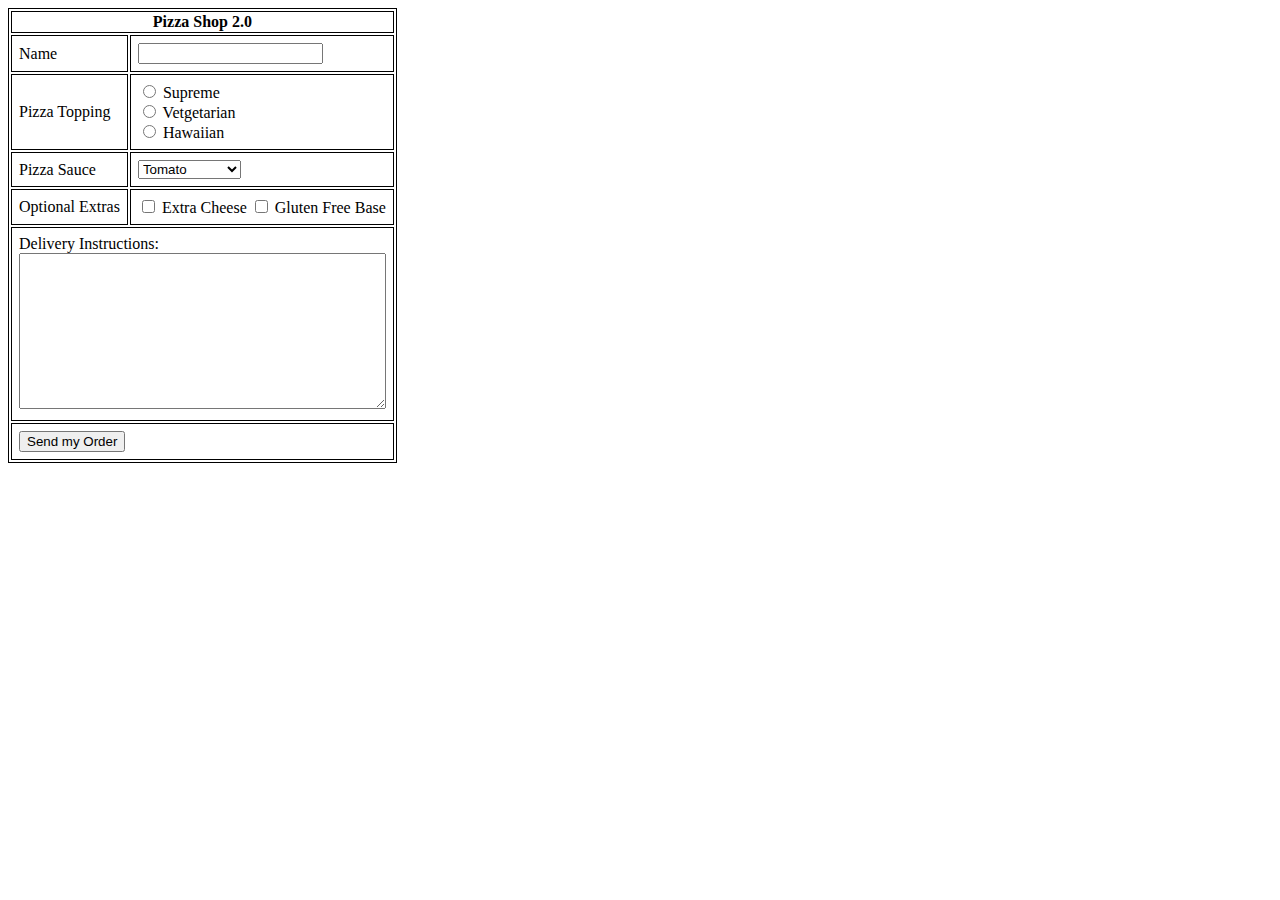
<file: HTML/pizzaForm.html>
<!DOCTYPE html>
<html lang="en">
<head>
    <meta charset="UTF-8">
    <meta http-equiv="X-UA-Compatible" content="IE=edge">
    <meta name="viewport" content="width=device-width, initial-scale=1.0">
    <title>Pizza Form</title>
    <style>
        * {
            box-sizing: border-box;
        }

        table, th, td {
            border: 1px solid black;
        }

        td {
            padding: 7px;
        }

        textarea {
            width: 100%;
        }
    </style>
</head>

<body>
    <form action="">
        <!-- pizza table form -->
        <table>
            <tr>
                <th colspan="2">Pizza Shop 2.0</th>
            </tr>
            <tr>
                <td><label for="username">Name</label></td>
                <td><input type="text" name="username" id="username"></td>
            </tr>
            <tr>
                <td>Pizza Topping</td>
                <td>
                    <input type="radio" name="topping" id="supreme" value="supreme">
                    <label for="supreme">Supreme</label><br>
                    <input type="radio" name="topping" id="vetgetarian" value="vetgetarian">
                    <label for="vetgetarian">Vetgetarian</label><br>
                    <input type="radio" name="topping" id="hawaiian" value="hawaiian">
                    <label for="hawaiian">Hawaiian</label>
                </td>
            </tr>
            <tr>
                <td>Pizza Sauce</td>
                <td>
                    <select name="sauce">
                        <option value="tomato">Tomato</option>
                        <option value="barbeque">Barbeque</option>
                        <option value="mayonnaise">Mayonnaise</option>
                        <option value="secret">Secret Sauce</option>
                      </select>
                </td>
            </tr>
            <tr>
                <td>Optional Extras</td>
                <td>
                    <input type="checkbox" name="cheese" id="cheese" value="cheese">
                    <label for="cheese">Extra Cheese</label>
                    <input type="checkbox" name="gluten" id="gluten" value="gluten">
                    <label for="gluten">Gluten Free Base</label>
                </td>
            </tr>
            <tr>
                <td colspan="2">
                    <label for="deli">Delivery Instructions:</label><br>
                    <textarea name="deli" id="deli" cols="30" rows="10"></textarea>
                </td>
            </tr>
            <tr>
                <td colspan="2"><input type="submit" value="Send my Order"></td>
            </tr>
        </table>
    </form>
</body>
</html>
</file>
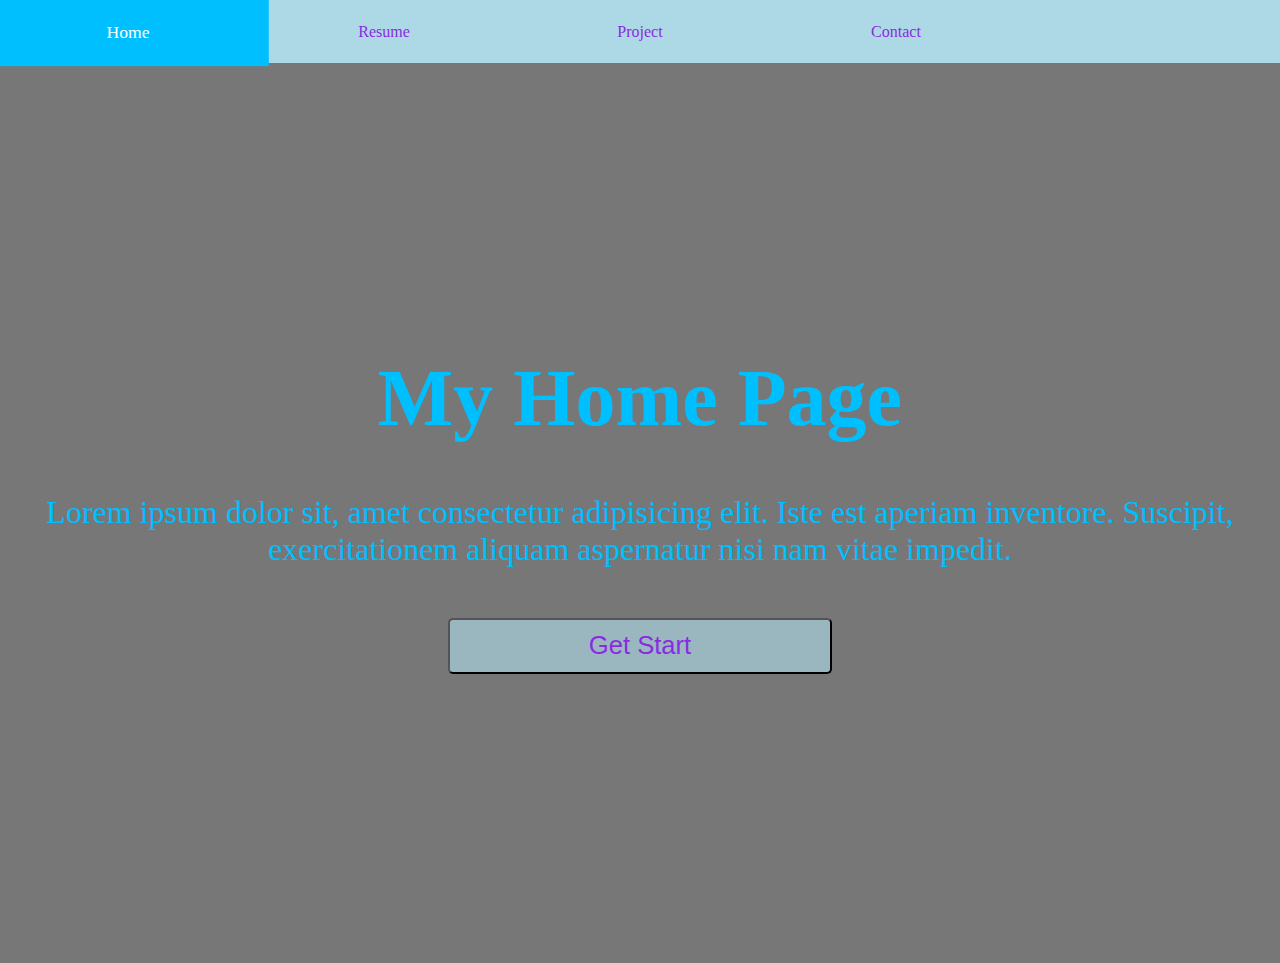
<file: wk1/HW-16Jun/MyHomePage_HW16Jun.html>
<!DOCTYPE html>
<html lang="en">
<head>
    <meta charset="UTF-8">
    <meta http-equiv="X-UA-Compatible" content="IE=edge">
    <meta name="viewport" content="width=device-width, initial-scale=1.0">
    <title>My Home Page</title>
    <link rel="stylesheet" href="./style_HW16Jun.css">
    <link rel="stylesheet" href="https://pro.fontawesome.com/releases/v5.10.0/css/all.css" integrity="sha384-AYmEC3Yw5cVb3ZcuHtOA93w35dYTsvhLPVnYs9eStHfGJvOvKxVfELGroGkvsg+p" crossorigin="anonymous"/>
</head>
<body>
    <div class="navbar">
        <ul>
            <li><a href="">Home</a></li>
            <li><a href="">Resume</a></li>
            <li><a href="">Project</a></li>
            <li><a href="">Contact</a></li>
            <li><a href=""><i class="fas fa-envelope"></i></a></li>
            <li><a href=""><i class="fab fa-github"></i></a></li>
        </ul>
    </div>
    <div class="background" id="home">
        <div class="content">
            <h1>My Home Page</h1>
            <p>Lorem ipsum dolor sit, amet consectetur adipisicing elit. Iste est aperiam inventore. Suscipit, exercitationem aliquam aspernatur nisi nam vitae impedit.</p>
            <button class="button">Get Start</button>
        </div>
    </div>
</body>
</html>
</file>
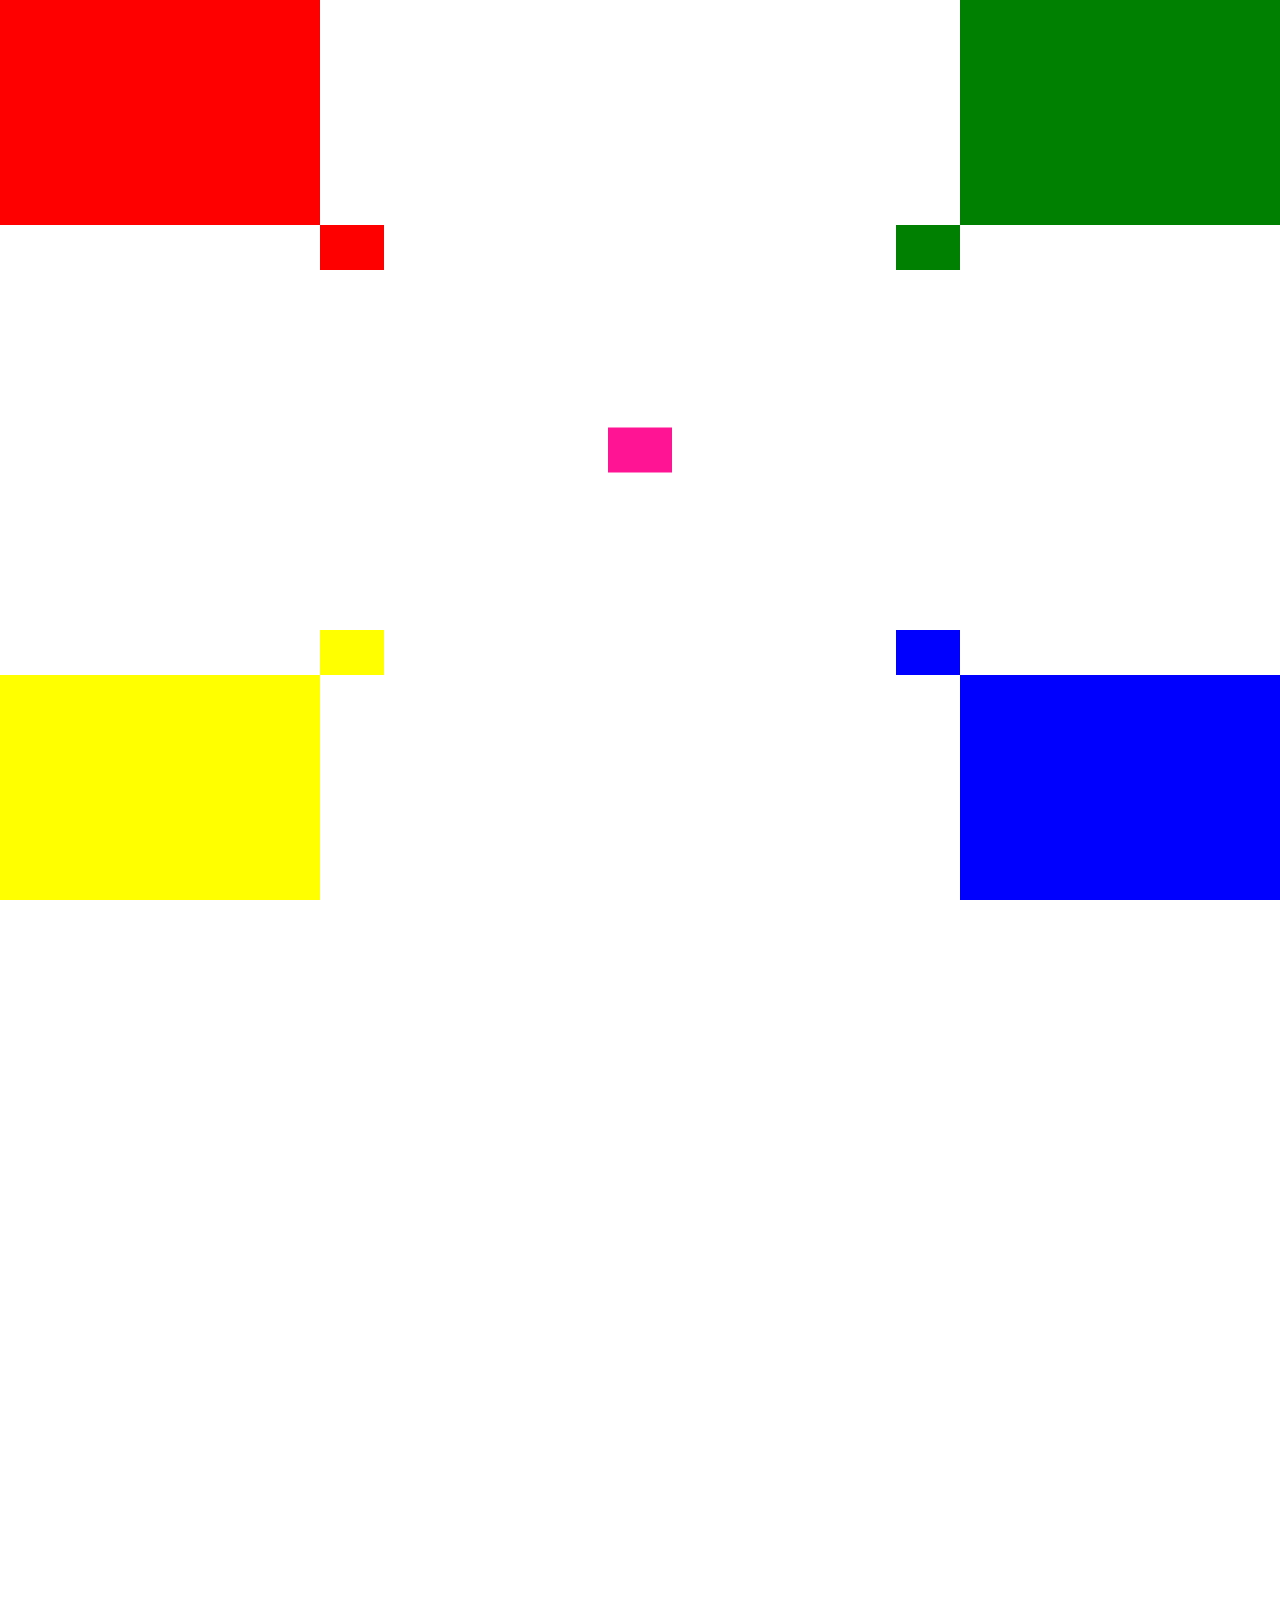
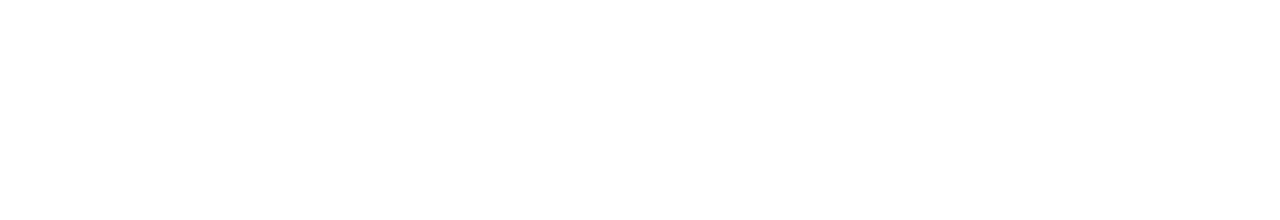
<file: wk1/HW-17Jun/2.position_hw.html>
<!DOCTYPE html>
<html lang="en">
<head>
    <meta charset="UTF-8">
    <meta http-equiv="X-UA-Compatible" content="IE=edge">
    <meta name="viewport" content="width=device-width, initial-scale=1.0">
    <title>Positon HW 17 Jun</title>
</head>
<body>
    <style>
        body {padding: 0; margin: 10px; height: 200vh;}
        .big {width: 50%; height: 50%;}
        .small {width: 25%; height: 25%;}
        .inside {width: 10%; height: 10%;}
        .absolute {position: absolute;}
        .relative {position: relative;}
        .fixed {position: fixed;}
        .top {top: 0;}
        .left {left: 0;}
        .right {right: 0;}
        .bottom  {bottom: 0;}
        .center {left: 50%; top: 50%; transform: translate(-50%, -50%);}
        .red {background-color: red;}
        .green {background-color: green;}
        .blue {background-color: blue;}
        .yellow {background-color: yellow;}
        .pink {background-color: deeppink;}
        .white {background-color: white;}
        
        /* เด๋วลบ */
        .border {border: 2px solid black;}
    </style>
</body>
    <div class="small red absolute top left"></div>
    <div class="small green absolute top right"></div>
    <div class="small yellow absolute bottom left"></div>
    <div class="small blue absolute bottom right"></div>
    <div class="big white fixed center">
        <div class="inside red absolute top left"></div>
        <div class="inside green absolute top right"></div>
        <div class="inside yellow absolute bottom left"></div>
        <div class="inside blue absolute bottom right"></div>
        <div class="inside pink absolute center"></div>
    </div>
</html>
</file>
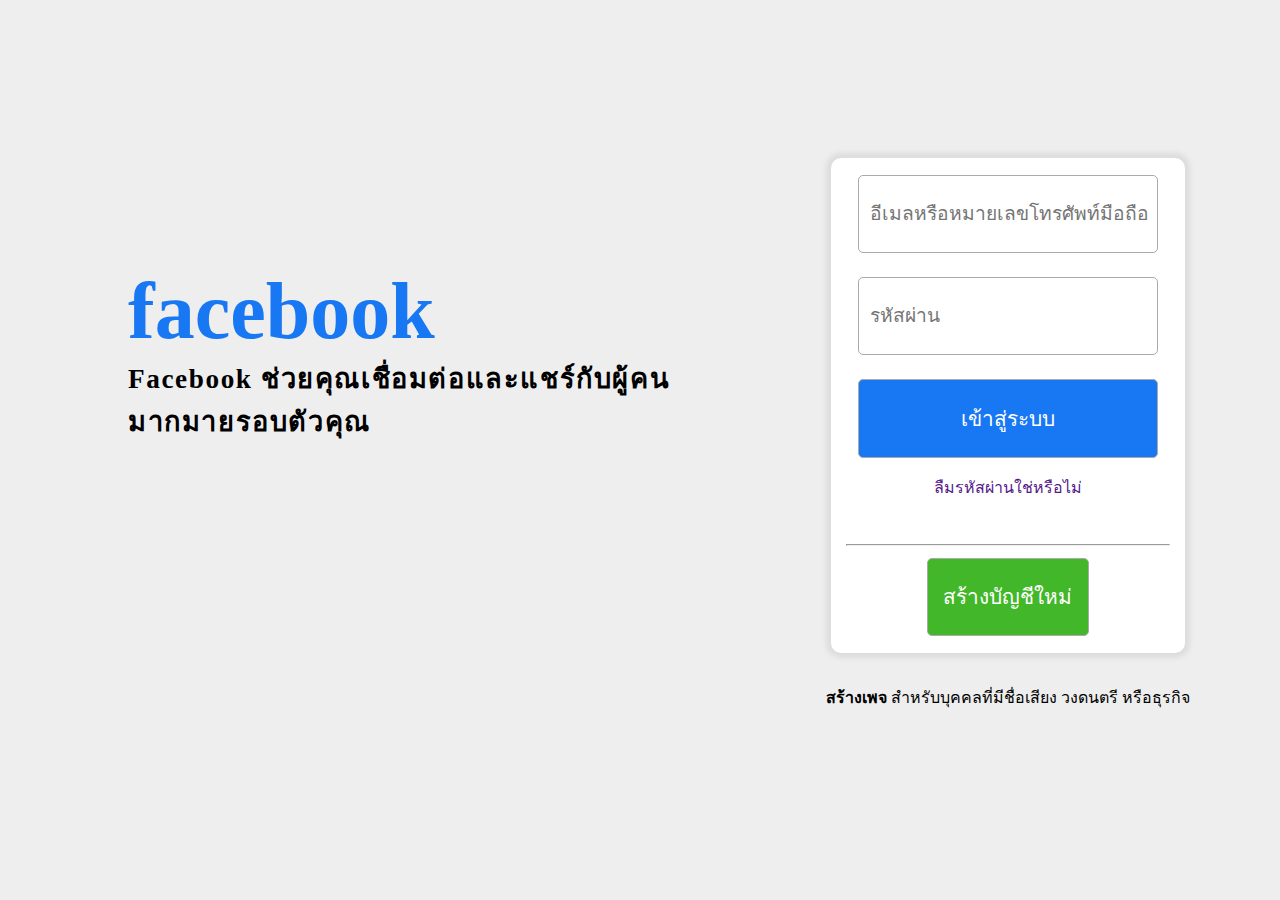
<file: wk1/HW-17Jun/3.fb_register.html>
<!DOCTYPE html>
<html lang="en">
<head>
    <meta charset="UTF-8">
    <meta http-equiv="X-UA-Compatible" content="IE=edge">
    <meta name="viewport" content="width=device-width, initial-scale=1.0">
    <title>FB Register</title>
    <style>
        * {
            box-sizing: border-box;
        }
        body {
            margin: 0;
            width: 100%;
            height: 100vh;
        }
        h1, h2, h3, h4, h5, h6, p {
            margin: 0;
        }
        .container {
            display: flex;
            width: inherit;
            height: inherit;
            background-color: #eee;
        }

        /* fb */
        .fb-text {
            display: flex;
            flex: 0.5;
            width: inherit;
            flex-direction: column;
            justify-content: center;
            margin-left: 10%;
            margin-right: 5%;
            margin-bottom: 15%;
        }
        .fb-text h1 {
            font-size: 5rem;
            color: #1877f2;
        }
        .fb-text h3 {
            font-size: 1.7rem;
            letter-spacing: 0.1rem;
        }

        /* login */
        .login {
            flex: 0.5;
            display: flex;
            flex-direction: column;
            justify-content: center;
            align-items: center;
            width: inherit;
            height: inherit;
        }
        .login-form {
            display: flex;
            background-color: white;
            width: 65%;
            height: 55%;
            border-radius: 10px;
            box-shadow: 0px 0px 5px 5px #ddd;
        }
        .login-form form {
            flex: 1;
            display: flex;
            flex-direction: column;
            justify-content: space-evenly;
            padding: 5px 15px;
        }
        .login-form form * {
            flex: 1;
            margin: 12px;
        }
        .login-form form input {
            font-size: 1.2rem;
            border: 1px solid #aaa;
            border-radius: 5px;
            padding-left: 0.7rem;
        }
        .login-form form a {
            text-decoration: none;
            margin: 5px;
        }
        .login-form form div {
            display: flex;
            text-align: center;
            margin: 0;
        }
        .login-form form button:nth-of-type(1) {
            background-color: #1877f2;
            color: #fff;
            font-size: 1.3rem;
            border: 1px solid #aaa;
            border-radius: 5px;
            cursor: pointer;
        }
        .login-form form button:nth-of-type(2) {
            background-color: #42b72a;
            color: #fff;
            font-size: 1.3rem;
            align-self: center;
            width: 50%;
            border: 1px solid #aaa;
            border-radius: 5px;
            cursor: pointer;
        }
        .login-form form hr {
            flex: 0;
            margin: 0;
        }
        .login p {
            margin: 2rem 0;
        }

        @media only screen and (max-width: 700px) {
            .container {
                flex-direction: column;
            }
        }
    </style>
</head>
<body>
    <div class="container">
        <div class="fb-text">
            <div>
                <h1> facebook</h1>
            </div>
            <div>
                <h3>Facebook ช่วยคุณเชื่อมต่อและแชร์กับผู้คนมากมายรอบตัวคุณ</h3>
            </div>
        </div>
        <div class="login">
            <div class="login-form">
                <form action="">
                    <input type="text" name="" id="" placeholder="อีเมลหรือหมายเลขโทรศัพท์มือถือ">
                    <input type="password" name="" id="" placeholder="รหัสผ่าน">
                    <button>เข้าสู่ระบบ</button>
                    <div><a href="">ลืมรหัสผ่านใช่หรือไม่</a></div>
                    <hr>
                    <button>สร้างบัญชีใหม่</button>
                </form>
            </div>
            <p><b>สร้างเพจ</b> สำหรับบุคคลที่มีชื่อเสียง วงดนตรี หรือธุรกิจ</p>
        </div>
    </div>
</body>
</html>
</file>
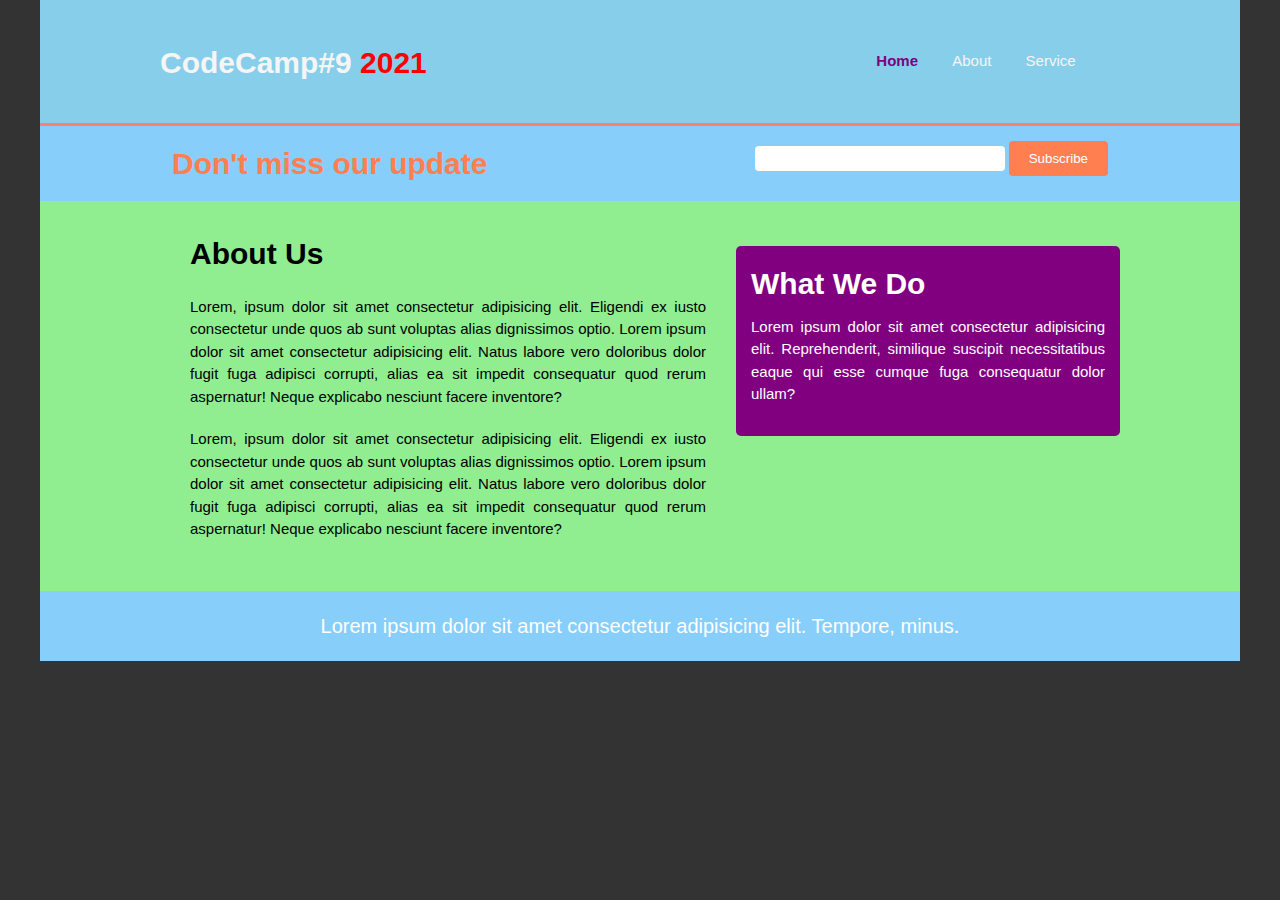
<file: wk1/HW-17Jun/1.MyWeb/about.html>
<!DOCTYPE html>
<html lang="en">

<head>
    <meta charset="UTF-8">
    <meta http-equiv="X-UA-Compatible" content="IE=edge">
    <meta name="viewport" content="width=device-width, initial-scale=1.0">
    <title>MyWeb</title>
    <link rel="stylesheet" href="./style.css">
</head>

<body>
    <!-- header -->
    <header>
        <div class="container">
            <div class="brand">
                <h1>CodeCamp#9<span> 2021</span></h1>
            </div>
            <div class="link">
                <ul>
                    <li class="current"><a href="./index.html">Home</a></li>
                    <li><a href="./about.html">About</a></li>
                    <li><a href="./service.html">Service</a></li>
                </ul>
            </div>
        </div>
    </header>

    <!-- newsletter -->
    <section class="newsletter">
        <div class="container">
            <div class="text-form">
                <h1>Don't miss our update</h1>
            </div>
            <div class="form">
                <form action="">
                    <input type="email" name="email">
                    <input type="submit" value="Subscribe">
                </form>
            </div>
        </div>
    </section>

    <!-- about -->
    <section class="about">
        <div class="container">
            <div class="about-text">
                <h1>About Us</h1>
                <p>Lorem, ipsum dolor sit amet consectetur adipisicing elit. Eligendi ex iusto consectetur unde quos ab
                    sunt voluptas alias dignissimos optio. Lorem ipsum dolor sit amet consectetur adipisicing elit.
                    Natus labore vero doloribus dolor fugit fuga adipisci corrupti, alias ea sit impedit consequatur
                    quod rerum aspernatur! Neque explicabo nesciunt facere inventore?</p>
                <p>Lorem, ipsum dolor sit amet consectetur adipisicing elit. Eligendi ex iusto consectetur unde quos ab
                    sunt voluptas alias dignissimos optio. Lorem ipsum dolor sit amet consectetur adipisicing elit.
                    Natus labore vero doloribus dolor fugit fuga adipisci corrupti, alias ea sit impedit consequatur
                    quod rerum aspernatur! Neque explicabo nesciunt facere inventore?</p>
            </div>
            <div class="what-we-do">
                <h1>What We Do</h1>
                <p>Lorem ipsum dolor sit amet consectetur adipisicing elit. Reprehenderit, similique suscipit
                    necessitatibus eaque qui esse cumque fuga consequatur dolor ullam?</p>
            </div>
        </div>
    </section>

    <!-- footer -->
    <footer>
        <div class="container">
            <div class="text-footer">
                <p>Lorem ipsum dolor sit amet consectetur adipisicing elit. Tempore, minus.</p>
            </div>
        </div>
    </footer>
</body>

</html>
</file>
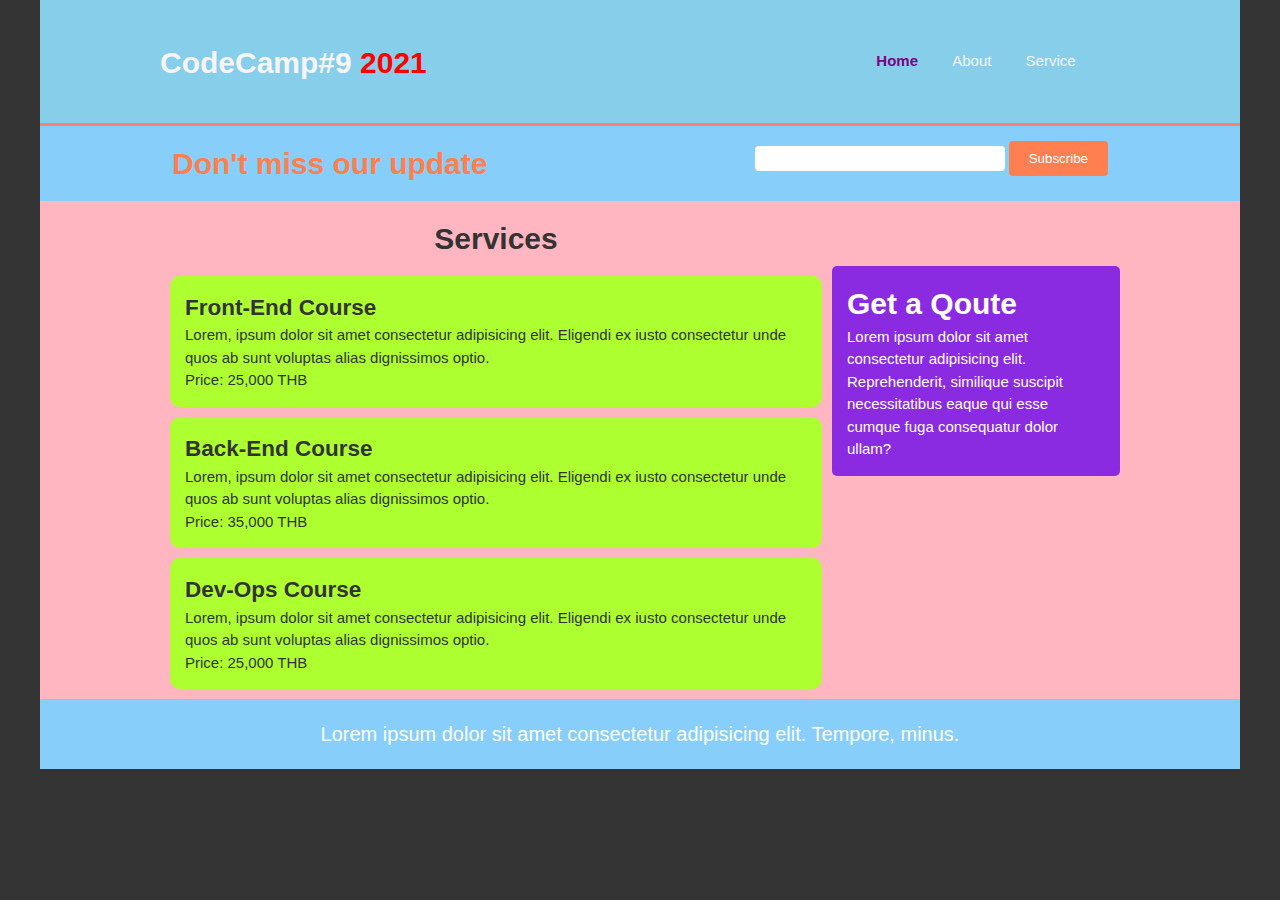
<file: wk1/HW-17Jun/1.MyWeb/service.html>
<!DOCTYPE html>
<html lang="en">
<head>
    <meta charset="UTF-8">
    <meta http-equiv="X-UA-Compatible" content="IE=edge">
    <meta name="viewport" content="width=device-width, initial-scale=1.0">
    <title>MyWeb</title>
    <link rel="stylesheet" href="./style.css">
</head>
<body>
    <!-- header -->
    <header>
        <div class="container">
            <div class="brand">
                <h1>CodeCamp#9<span> 2021</span></h1>
            </div>
            <div class="link">
                <ul>
                    <li class="current"><a href="./index.html">Home</a></li>
                    <li><a href="./about.html">About</a></li>
                    <li><a href="./service.html">Service</a></li>
                </ul>
            </div>
        </div>
    </header>

    <!-- newsletter -->
    <section class="newsletter">
        <div class="container">
            <div class="text-form">
                <h1>Don't miss our update</h1>
            </div>
            <div class="form">
                <form action="">
                    <input type="email" name="email">
                    <input type="submit" value="Subscribe">
                </form>
            </div>
        </div>
    </section>

    <!-- service -->
    <section class="service">
        <div class="container">
            <div class="service-text">
                <h1>Services</h1>
                <div class="course">
                    <h2>Front-End Course</h2>
                    <p>Lorem, ipsum dolor sit amet consectetur adipisicing elit. Eligendi ex iusto consectetur unde quos ab
                        sunt voluptas alias dignissimos optio.</p>
                    <p>Price: 25,000 THB</p>
                </div>
                <div class="course">
                    <h2>Back-End Course</h2>
                    <p>Lorem, ipsum dolor sit amet consectetur adipisicing elit. Eligendi ex iusto consectetur unde quos ab
                        sunt voluptas alias dignissimos optio.</p>
                    <p>Price: 35,000 THB</p>
                </div>
                <div class="course">
                    <h2>Dev-Ops Course</h2>
                    <p>Lorem, ipsum dolor sit amet consectetur adipisicing elit. Eligendi ex iusto consectetur unde quos ab
                        sunt voluptas alias dignissimos optio.</p>
                    <p>Price: 25,000 THB</p>
                </div>
            </div>
            <div class="get-a-quote">
                <h1>Get a Qoute</h1>
                <p>Lorem ipsum dolor sit amet consectetur adipisicing elit. Reprehenderit, similique suscipit
                    necessitatibus eaque qui esse cumque fuga consequatur dolor ullam?</p>
            </div>
        </div>
    </section>

    <!-- footer -->
    <footer>
        <div class="container">
            <div class="text-footer">
                <p>Lorem ipsum dolor sit amet consectetur adipisicing elit. Tempore, minus.</p>
            </div>
        </div>
    </footer>
</body>
</html>
</file>
<file: wk1/HW-16Jun/style_HW16Jun.css>
* {
    box-sizing: border-box;
}
html {
    scroll-behavior: smooth;
}

body {
    margin: 0;
}

h1, p {
    margin: 0;
}

.background {
    width: 100%;
    height: 100vh;
    background-image: url("https://picsum.photos/id/119/1920/1080");
    background-repeat: no-repeat;
    background-position: center center;
    background-size: cover;
    text-align: center;
}

.navbar {
    width: 100%;
    height: 7vh;
    background-color: #add8e6;
    position: sticky;
    top: 0;
}

.navbar ul {
    display: flex;
    width: 100%;
    height: inherit;
    list-style-type: none;
    margin: 0;
    padding: 0;
}

.navbar li {
    float: left;
    display: block;
    height: inherit;
    flex: 1;
}

.navbar li:nth-child(5) {
    float: right;
    flex: 0.5;
}

.navbar li:nth-child(6) {
    float: right;
    flex: 0.5;
}

.navbar a {
    color: blueviolet;
    height: inherit;
    text-decoration: none;
    display: flex;
    justify-content: center;
    align-items: center;
}

.navbar a:hover {
    color: #fff;
    background-color: #00bfff;
    transform: scale(1.1);
}

.content {
    display: flex;
    flex-direction: column;
    justify-content: center;
    align-items: center;
    width: 100%;
    height: 100%;
    color: #aaa;
    background-color: #00000088;
}

.content h1 {
    margin-bottom: 50px;
    font-size: 5rem;
    color: #00bfff;
}

.content p {
    margin-bottom: 50px;
    padding: 0 40px;
    font-size: 2rem;
    color: #00bfff;
}

.button {
    width: 30%;
    height: 3.5rem;
    font-size: 1.6rem;
    border-radius: 5px;
    color: blueviolet;
    background-color: #add8e6aa;
}

.button:hover {
    color: #fff;
    background-color: #00bfff;
}
</file>
<file: wk1/HW-17Jun/1.MyWeb/style.css>
/* Global */
* {
    box-sizing: border-box;
}

html {
    background: #333;
    font-family: Arial, Helvetica, sans-serif;
    font-size: 15px;
    line-height: 1.5;
}

body {
    margin: 0;
    max-width: 1200px;
    background-color: #555;
    margin: auto;
}
/* 
section, header, footer {
    outline: 1px dashed black;
} */

h1, h2, h3, h4, h5, h6, p {
    margin: 0;
}

.current {
    color: purple;
    font-weight: bold;
}

.container {
    width: 80%;
    margin: auto;
}

.container::after {
    content: "";
    clear: both;
    display: table;
}

/* header */
header {
    background: skyblue;
    color: whitesmoke;
    min-height: 70px;
    padding: 30px 0;
    border-bottom: 3px solid salmon;
}
header .brand {
    float: left;
    width: 70%;
    height: inherit;
}
header .brand h1 {
    margin-top: 10px;
}
header .brand span {
    color: #f00;
}
header .link {
    float: right;
    width: 30%;
    height: inherit;
}
header .link ul {
    list-style-type: none;
    text-align: center;
    padding: 5px;
}
header .link li {
    display: inline;
    padding: 0 15px;
}
header .link a {
    font-size: 15px;
    text-decoration: none;
    color: inherit;
}
header .link a:hover {
    color: lightblue;
}

/* showcase */
.showcase {
    min-height: 400px;
    background: url("https://picsum.photos/id/2/1500/500/?blur=4") no-repeat;
    background-size: cover;
    text-align: center;
    color: white;
}
.showcase h1 {
    /* margin-top: 100px; */
    padding-top: 100px;
    font-size: 55px;
}
.showcase p {
    font-size: 20px;
    color: deeppink;
    width: 80%;
    margin: auto;
    padding-top: 20px;
  }

/* newsletter */
.newsletter {
    padding: 15px;
    background: lightskyblue;
    color: coral;
}
.newsletter .text-form {
    float: left;
    width: 50%;
}
.newsletter .form {
    float: right;
    width: 50%;
    text-align: end;
}
.newsletter .form input[type="email"] {
    width: 250px;
    height: 25px;
    padding: 4px;
    border-radius: 4px;
    border: none;
  }
.newsletter .form input[type="submit"] {
    height: 35px;
    background-color: coral;
    color: white;
    border-radius: 4px;
    border: none;
    padding: 0 20px;
}

/* boxes html css js */
.boxes {
    background: lightblue;
    padding-top: 20px;
}
.boxes .box {
    float: left;
    width: 33.33%;
    text-align: center;
    padding: 10px;
}
.boxes .box h3 {
    padding: 10px 0;
}
.boxes .box p {
    padding: 10px 0;
}
.boxes .box img {
    height: 150px;
}

/* about */
.about {
    background: lightgreen;
}
.about .about-text {
    float: left;
    width: 60%;
    padding: 30px;
}
.about .about-text h1{
    margin-bottom: 20px;
}
.about .about-text p{
    margin-bottom: 20px;
    text-align: justify;
}
.about .what-we-do {
    float: right;
    width: 40%;
    color: #fff;
    background-color: purple;
    height: inherit;
    margin-top: 45px;
    padding: 15px;
    border-radius: 5px;
}
.about .what-we-do h1{
    margin-bottom: 10px;
}
.about .what-we-do p{
    margin-bottom: 15px;
    text-align: justify;
}

/* service */
.service {
    background-color: lightpink;
    color: #333;
}
.service .service-text {
    float: left;
    width: 70%;
}
.service .service-text h1{
    text-align: center;
    margin: 1rem 0;
}
.service .service-text .course {
    background-color: greenyellow;
    border-radius: 10px;
    padding: 15px;
    margin: 10px;
}
.service .get-a-quote {
    color: #fff;
    background-color: blueviolet;
    float: right;
    width: 30%;
    padding: 15px;
    margin-top: 65px;
    border-radius: 5px;
}

/* footer */
footer {
    background-color: lightskyblue;
    color: #fff;
    text-align: center;
    padding: 20px 0;
    font-size: 20px;
}
</file>
